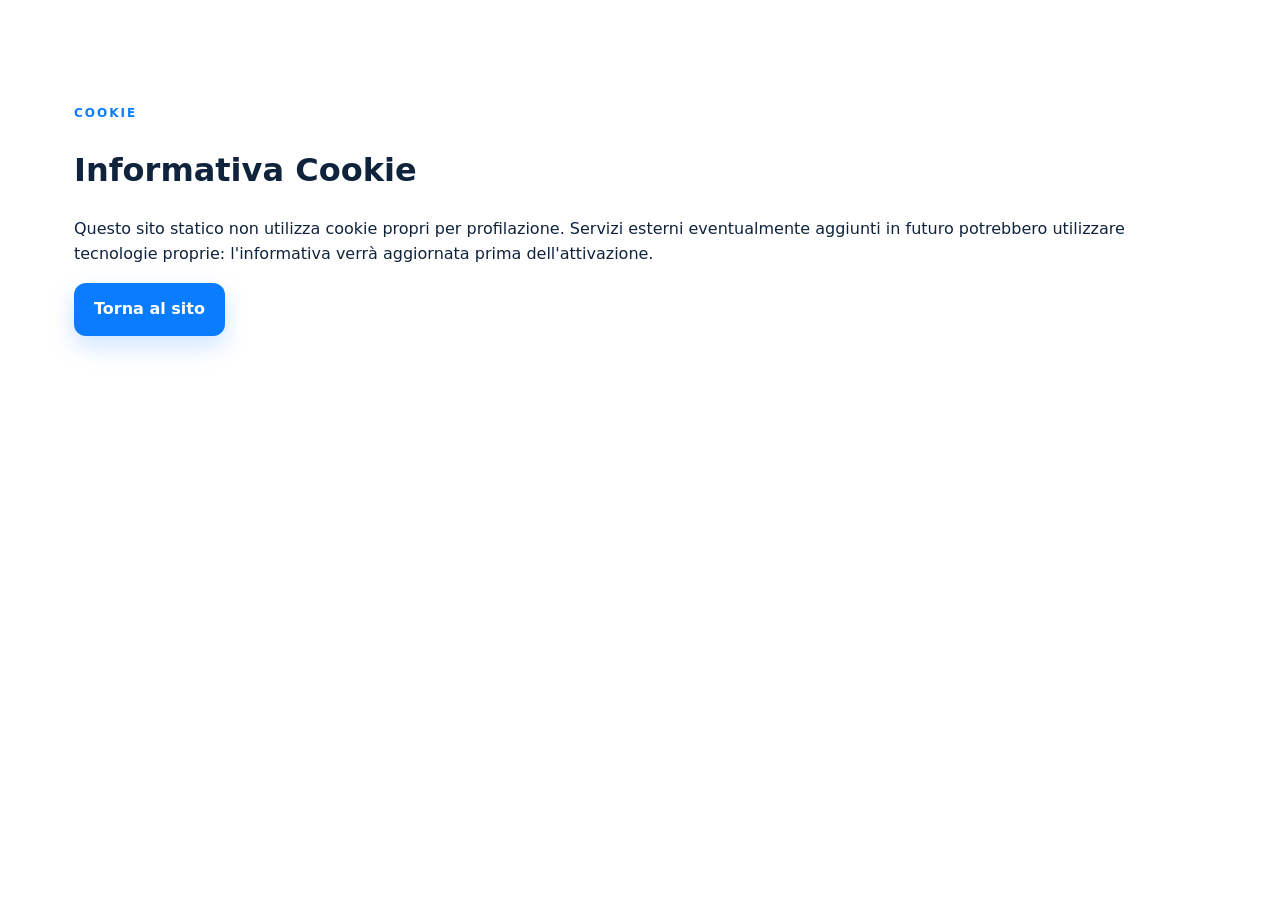
<file: cookie.html>
<!doctype html><html lang="it"><head><meta charset="utf-8"><meta name="viewport" content="width=device-width,initial-scale=1"><title>Cookie | SERI Engineering</title><link rel="stylesheet" href="style.css"></head><body><main class="section"><span class="eyebrow">COOKIE</span><h1>Informativa Cookie</h1><p>Questo sito statico non utilizza cookie propri per profilazione. Servizi esterni eventualmente aggiunti in futuro potrebbero utilizzare tecnologie proprie: l'informativa verrà aggiornata prima dell'attivazione.</p><p><a class="btn primary" href="index.html">Torna al sito</a></p></main></body></html>
</file>
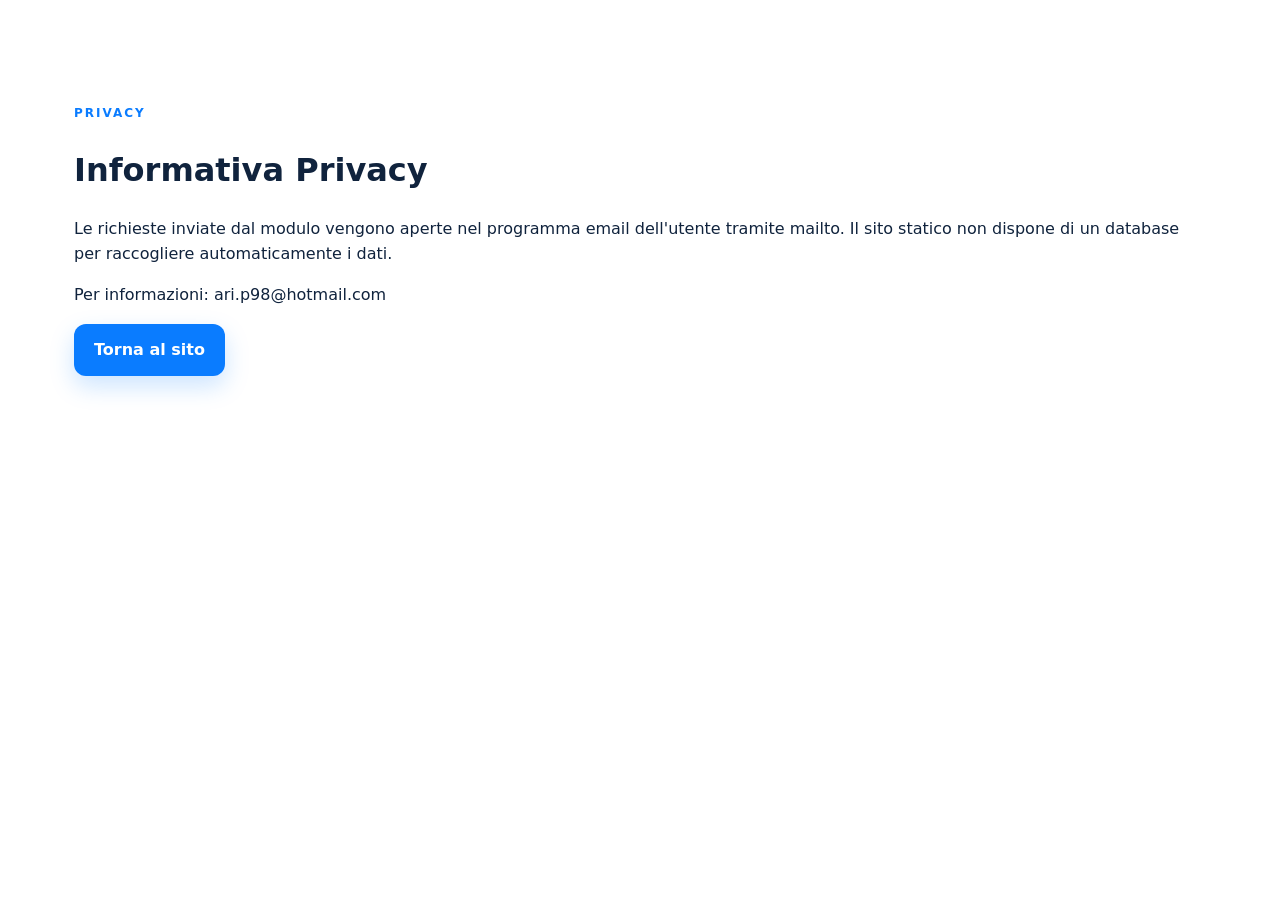
<file: privacy.html>
<!doctype html><html lang="it"><head><meta charset="utf-8"><meta name="viewport" content="width=device-width,initial-scale=1"><title>Privacy | SERI Engineering</title><link rel="stylesheet" href="style.css"></head><body><main class="section"><span class="eyebrow">PRIVACY</span><h1>Informativa Privacy</h1><p>Le richieste inviate dal modulo vengono aperte nel programma email dell'utente tramite mailto. Il sito statico non dispone di un database per raccogliere automaticamente i dati.</p><p>Per informazioni: ari.p98@hotmail.com</p><p><a class="btn primary" href="index.html">Torna al sito</a></p></main></body></html>
</file>
<file: style.css>
*{box-sizing:border-box}html{scroll-behavior:smooth}body{margin:0;font-family:Inter,system-ui,-apple-system,Segoe UI,Roboto,Arial,sans-serif;color:#10233d;background:#fff;line-height:1.55}a{text-decoration:none;color:inherit}.header{position:sticky;top:0;z-index:20;background:rgba(255,255,255,.95);backdrop-filter:blur(14px);border-bottom:1px solid #e8edf3;display:flex;align-items:center;justify-content:space-between;padding:14px max(20px,calc((100% - 1180px)/2))}.brand{display:flex;align-items:center;gap:10px;font-size:19px;color:#0a2343}.brand img{width:42px;height:42px}.brand b{font-weight:800}.nav{display:flex;gap:22px;font-size:14px;font-weight:700}.nav a:hover{color:#0a7cff}.menu-btn{display:none;border:0;background:none;font-size:28px}.hero{min-height:690px;max-width:1180px;margin:auto;padding:90px 24px 70px;display:grid;grid-template-columns:1fr 1fr;gap:50px;align-items:center;background:radial-gradient(circle at 80% 30%,#dff1ff 0,transparent 35%)}.eyebrow{font-size:12px;letter-spacing:2px;font-weight:900;color:#0a7cff}.hero h1{font-size:clamp(44px,6vw,76px);line-height:1.02;margin:16px 0}.hero h1 span{color:#0a7cff}.hero p{font-size:20px;color:#5a6a7d;max-width:610px}.actions{display:flex;gap:12px;flex-wrap:wrap;margin:28px 0}.btn{display:inline-flex;align-items:center;justify-content:center;border:0;border-radius:12px;padding:14px 20px;font-weight:800;cursor:pointer}.primary{background:#0a7cff;color:white;box-shadow:0 10px 25px #0a7cff35}.ghost{border:1px solid #d7e0ea;background:white}.trust{display:flex;gap:16px;flex-wrap:wrap;color:#496078;font-size:13px}.energy-card{min-height:440px;border-radius:28px;background:linear-gradient(145deg,#07182f,#12365d);position:relative;overflow:hidden;box-shadow:0 30px 80px #09264b30}.sun,.scene-sun{position:absolute;font-size:70px;right:14%;top:10%;filter:drop-shadow(0 0 20px #ffd94d)}.house{position:absolute;left:14%;right:14%;bottom:20%;height:190px}.roof{position:absolute;left:10%;right:10%;height:100px;top:0;background:#1d4269;clip-path:polygon(50% 0,100% 70%,94% 100%,6% 100%,0 70%)}.wall{position:absolute;left:18%;right:18%;bottom:0;height:130px;background:#f3f7fa;border-radius:5px}.panel-grid{position:absolute;left:18%;right:18%;top:32px;height:48px;background:repeating-linear-gradient(90deg,#142e52 0 23px,#73b9ff 24px 25px),repeating-linear-gradient(0deg,transparent 0 23px,#8dd2ff 24px 25px);transform:skewX(-16deg)}.window{position:absolute;left:47%;bottom:25px;width:48px;height:65px;background:#82c9ff}.battery-mini{position:absolute;right:8%;bottom:8%;background:#fff;color:#0b2849;border-radius:14px;padding:12px 16px;display:grid;grid-template-columns:1fr auto;gap:2px 15px}.battery-mini b,.battery-mini small{grid-column:1}.battery-mini strong{grid-row:1/3;grid-column:2;font-size:28px;color:#0a7cff}.stats{display:grid;grid-template-columns:repeat(4,1fr);max-width:1180px;margin:-35px auto 0;position:relative;background:white;border-radius:20px;box-shadow:0 15px 45px #10233d18;padding:24px}.stats div{text-align:center;border-right:1px solid #e8edf3}.stats div:last-child{border:0}.stats strong{display:block;font-size:28px;color:#0a7cff}.stats span{font-size:12px;color:#64748b}.section{max-width:1180px;margin:auto;padding:100px 24px}.section-head{text-align:center;max-width:760px;margin:0 auto 42px}.section h2{font-size:clamp(32px,4vw,50px);line-height:1.1;margin:12px 0}.section-head p{color:#66778b}.cards{display:grid;grid-template-columns:repeat(3,1fr);gap:20px}.card{border:1px solid #e4eaf1;border-radius:20px;overflow:hidden;background:white;padding-bottom:22px;transition:.25s}.card:hover{transform:translateY(-5px);box-shadow:0 20px 45px #10233d16}.card img{width:100%;height:190px;display:block}.card h3,.card p,.card a{margin-left:22px;margin-right:22px}.card h3{font-size:21px}.card p{color:#65758a}.card a{font-weight:800;color:#0a7cff}.dark{max-width:none;background:#07182f;color:white;padding-left:max(24px,calc((100% - 1180px)/2));padding-right:max(24px,calc((100% - 1180px)/2))}.dark .section-head p{color:#aab9cb}.fox-grid{display:grid;grid-template-columns:repeat(3,1fr);gap:20px}.fox-product{background:#102947;border:1px solid #27425f;border-radius:22px;padding:20px;display:flex;gap:18px;align-items:center}.fox-product img{width:130px;height:150px;flex:0 0 130px}.fox-product span{font-size:11px;letter-spacing:2px;color:#6cc5ff;font-weight:900}.fox-product h3{margin:5px 0}.fox-product p{color:#afbed0}.energy-3d{display:grid;grid-template-columns:1.3fr .7fr;gap:30px;align-items:center}.scene{height:470px;border-radius:28px;background:linear-gradient(#9dd9ff 0 52%,#b9d89b 52%);position:relative;overflow:hidden;box-shadow:0 20px 50px #10233d18}.scene-sun{right:8%;top:8%}.scene-house{position:absolute;left:12%;bottom:22%;width:48%;height:190px}.scene-roof{position:absolute;inset:0 0 75px;background:#d9e3ed;clip-path:polygon(50% 0,100% 70%,92% 100%,8% 100%,0 70%)}.scene-panels{position:absolute;left:10%;right:10%;top:38px;height:55px;background:repeating-linear-gradient(90deg,#102f55 0 26px,#79c7ff 27px 29px),repeating-linear-gradient(0deg,transparent 0 25px,#b6e7ff 26px 28px);transform:skewX(-18deg)}.scene-body{position:absolute;left:15%;right:15%;bottom:0;height:125px;background:#fff}.scene-battery{position:absolute;right:14%;bottom:27%;background:#102f55;color:white;padding:18px;border-radius:16px;text-align:center}.scene-battery b,.scene-battery small{display:block}.scene-car{position:absolute;right:8%;bottom:9%;font-size:48px}.scene-car small{display:block;font-size:11px;color:#10233d;text-align:center}.wire{height:4px;background:#0a7cff;position:absolute;transform-origin:left center;border-radius:10px}.wire1{left:38%;top:36%;width:230px;transform:rotate(35deg)}.wire2{left:56%;top:54%;width:150px;transform:rotate(20deg)}.wire3{left:64%;top:65%;width:130px;transform:rotate(40deg)}.flow{position:absolute;color:#fff;background:#0a7cff;border-radius:50%;padding:5px;animation:move 2.5s linear infinite}.f1{left:42%;top:43%}.f2{left:58%;top:58%;animation-delay:.7s}.f3{left:70%;top:69%;animation-delay:1.4s}@keyframes move{0%{transform:translate(0,0);opacity:0}25%{opacity:1}100%{transform:translate(90px,40px);opacity:0}}.energy-info{padding:20px}.energy-info p{color:#63758a}.gallery{display:grid;grid-template-columns:repeat(3,1fr);gap:20px}.gallery figure{margin:0;border-radius:20px;overflow:hidden;background:#f2f6fa}.gallery img{display:block;width:100%;height:250px}.gallery figcaption{padding:16px;font-weight:800}.testimonials{background:#f7faff;max-width:none;padding-left:max(24px,calc((100% - 1180px)/2));padding-right:max(24px,calc((100% - 1180px)/2))}.reviews{display:grid;grid-template-columns:repeat(3,1fr);gap:20px}.reviews article{background:white;border:1px solid #e5ebf2;border-radius:20px;padding:28px}.stars{color:#ffb400;letter-spacing:3px}.reviews p{color:#5f7085}.contact{background:#07182f;color:white;display:grid;grid-template-columns:1fr 1fr;gap:60px;padding:90px max(24px,calc((100% - 1180px)/2))}.contact p{color:#b8c6d6}.contact form{display:grid;gap:12px}.contact input,.contact select,.contact textarea{font:inherit;padding:14px;border-radius:10px;border:1px solid #39506b;background:#102947;color:white}.contact small{color:#aab9cb}footer{background:#041020;color:#aab9cb;padding:28px max(24px,calc((100% - 1180px)/2));display:flex;gap:25px;align-items:center;justify-content:space-between;flex-wrap:wrap}.footer-brand{display:flex;align-items:center;gap:10px;color:white}.footer-brand img{width:32px}footer a{color:#dce7f3}
@media(max-width:800px){.nav{display:none;position:absolute;top:70px;left:0;right:0;background:white;padding:20px;flex-direction:column;box-shadow:0 15px 30px #0001}.nav.open{display:flex}.menu-btn{display:block}.hero{grid-template-columns:1fr;padding-top:55px}.energy-card{min-height:330px}.stats{grid-template-columns:repeat(2,1fr);margin:0 18px}.stats div:nth-child(2){border:0}.cards,.fox-grid,.gallery,.reviews{grid-template-columns:1fr}.energy-3d,.contact{grid-template-columns:1fr}.scene{height:360px}.fox-product{align-items:flex-start}.section{padding:70px 20px}.hero{padding-left:20px;padding-right:20px}.hero p{font-size:17px}.contact{padding:70px 20px}}
</file>
